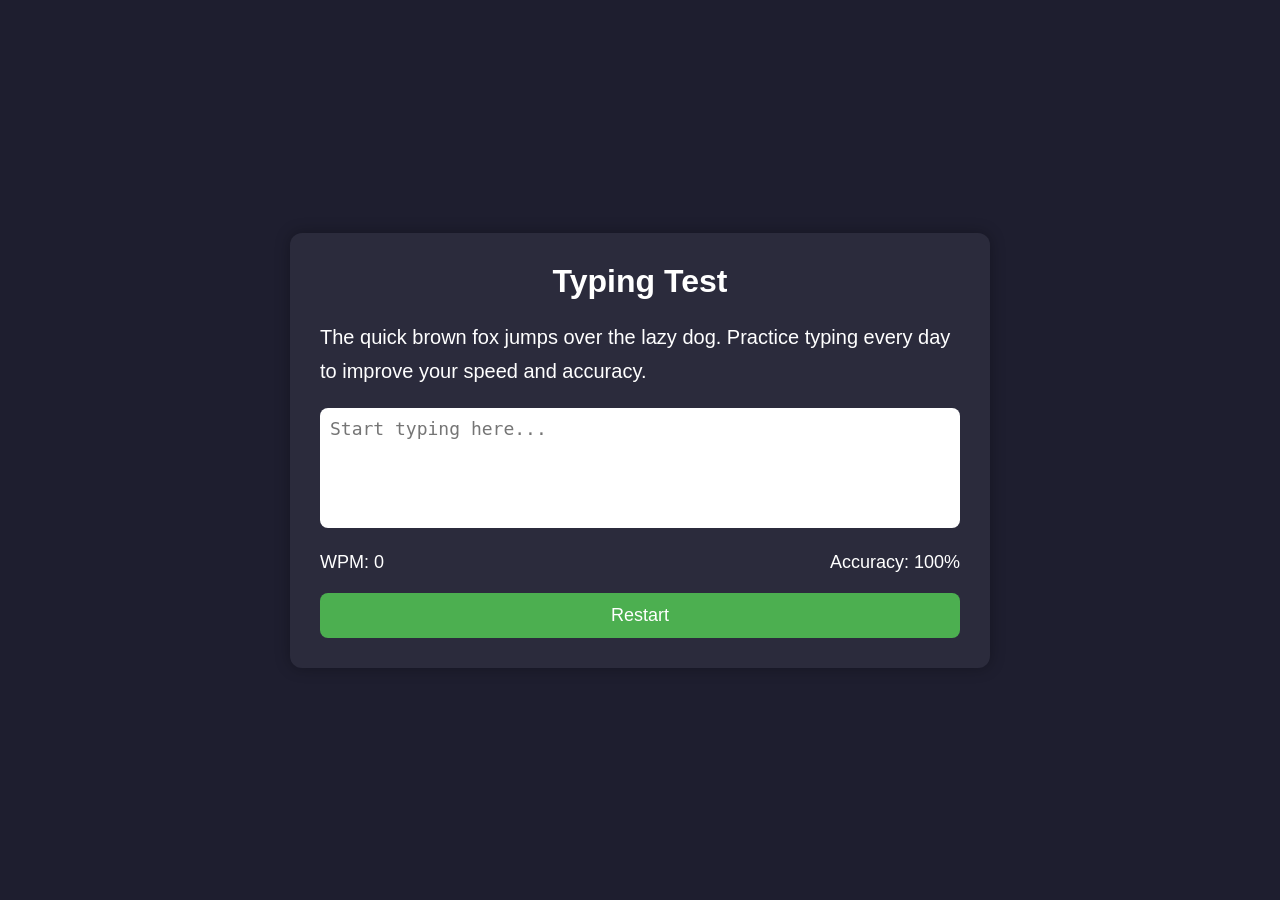
<file: index.html>
<!DOCTYPE html>
<html lang="en">
<head>
    <meta charset="UTF-8">
    <meta name="viewport" content="width=device-width, initial-scale=1.0">
    <title>Simple Typing Test</title>

    <link rel="stylesheet" href="style.css">
</head>
<body>

<div class="container">

    <h1>Typing Test</h1>

    <div id="text">
        The quick brown fox jumps over the lazy dog. Practice typing every day to improve your speed and accuracy.
    </div>

    <textarea
        id="input"
        placeholder="Start typing here..."
    ></textarea>

    <div class="stats">
        <div>WPM: <span id="wpm">0</span></div>
        <div>Accuracy: <span id="accuracy">100</span>%</div>
    </div>

    <button id="restartBtn">Restart</button>

</div>

<script src="script.js"></script>

</body>
</html>
</file>
<file: style.css>
*{
    margin:0;
    padding:0;
    box-sizing:border-box;
}

body{
    font-family:Arial,sans-serif;
    background:#1e1e2f;
    color:white;
    display:flex;
    justify-content:center;
    align-items:center;
    height:100vh;
}

.container{
    width:700px;
    background:#2b2b3c;
    padding:30px;
    border-radius:12px;
    box-shadow:0 0 15px rgba(0,0,0,.3);
}

h1{
    text-align:center;
    margin-bottom:20px;
}

#text{
    font-size:20px;
    line-height:1.7;
    margin-bottom:20px;
}

textarea{
    width:100%;
    height:120px;
    font-size:18px;
    padding:10px;
    border:none;
    border-radius:8px;
    resize:none;
    outline:none;
}

.stats{
    display:flex;
    justify-content:space-between;
    margin-top:20px;
    font-size:18px;
}

button{
    width:100%;
    margin-top:20px;
    padding:12px;
    font-size:18px;
    border:none;
    border-radius:8px;
    background:#4CAF50;
    color:white;
    cursor:pointer;
}

button:hover{
    background:#45a049;
}
</file>
